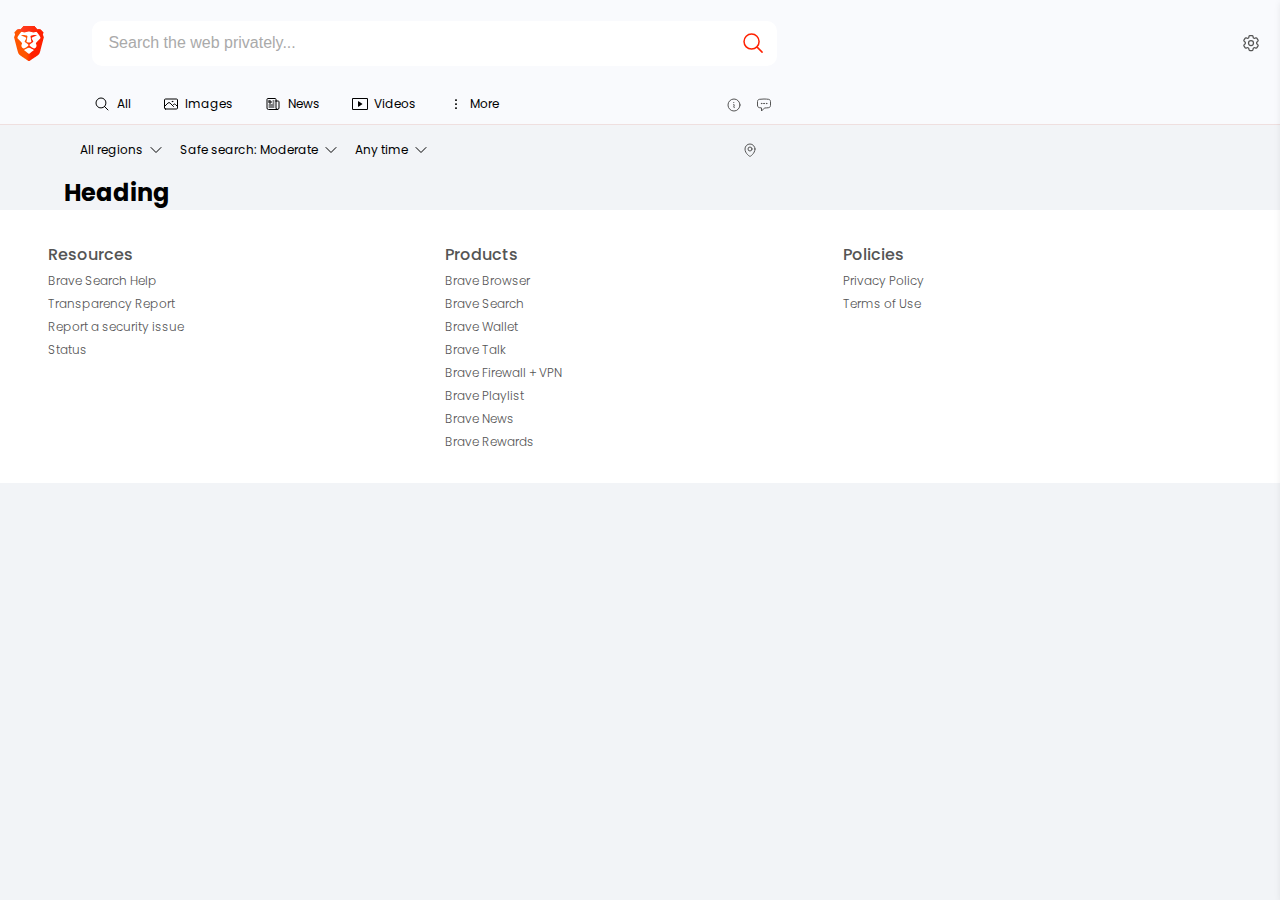
<file: pages/details.html>
<!DOCTYPE html>
<html lang="en">

<head>
    <meta charset="UTF-8">
    <meta http-equiv="X-UA-Compatible" content="IE=edge">
    <meta name="viewport" content="width=device-width, initial-scale=1.0">
    <link rel="shortcut icon" href="../images/brave-logo-small.svg" type="image/x-icon">
    <title>Details</title>

    <!--===== Styles =====-->
    <link rel="stylesheet" href="../styles/global.css">
    <link rel="stylesheet" href="../styles/new.css" />
    <link rel="stylesheet" href="../styles/header.css" />
    <link rel="stylesheet" href="../styles/footer.css" />
    <link rel="stylesheet" href="../styles/search_filter.css" />
</head>

<body>
    <!--===== Search Results Page Header =====-->
    <header class="search_header">
        <div class="search_header_wrapper">
            <!--===== Header Top =====-->
            <div class="header_top">
                <div class="header_top_left">
                    <div class="header_logo_icon_wrapper">
                        <a href="all.html">
                            <figure class="search_header_logo"></figure>
                        </a>
                        <div class="settings_icon_mobile" onclick="sidebarOpen()">
                            <svg xmlns="http://www.w3.org/2000/svg" fill="none" viewBox="0 0 24 24" stroke-width="1.5"
                                stroke="currentColor" class="w-6 h-6">
                                <path stroke-linecap="round" stroke-linejoin="round"
                                    d="M9.594 3.94c.09-.542.56-.94 1.11-.94h2.593c.55 0 1.02.398 1.11.94l.213 1.281c.063.374.313.686.645.87.074.04.147.083.22.127.324.196.72.257 1.075.124l1.217-.456a1.125 1.125 0 011.37.49l1.296 2.247a1.125 1.125 0 01-.26 1.431l-1.003.827c-.293.24-.438.613-.431.992a6.759 6.759 0 010 .255c-.007.378.138.75.43.99l1.005.828c.424.35.534.954.26 1.43l-1.298 2.247a1.125 1.125 0 01-1.369.491l-1.217-.456c-.355-.133-.75-.072-1.076.124a6.57 6.57 0 01-.22.128c-.331.183-.581.495-.644.869l-.213 1.28c-.09.543-.56.941-1.11.941h-2.594c-.55 0-1.02-.398-1.11-.94l-.213-1.281c-.062-.374-.312-.686-.644-.87a6.52 6.52 0 01-.22-.127c-.325-.196-.72-.257-1.076-.124l-1.217.456a1.125 1.125 0 01-1.369-.49l-1.297-2.247a1.125 1.125 0 01.26-1.431l1.004-.827c.292-.24.437-.613.43-.992a6.932 6.932 0 010-.255c.007-.378-.138-.75-.43-.99l-1.004-.828a1.125 1.125 0 01-.26-1.43l1.297-2.247a1.125 1.125 0 011.37-.491l1.216.456c.356.133.751.072 1.076-.124.072-.044.146-.087.22-.128.332-.183.582-.495.644-.869l.214-1.281z" />
                                <path stroke-linecap="round" stroke-linejoin="round"
                                    d="M15 12a3 3 0 11-6 0 3 3 0 016 0z" />
                            </svg>
                        </div>
                    </div>

                    <div class="search_overlay" onclick="searchOverlayHandler()">
                    </div>
                    <form class="search_form" action="" autocomplete="off">
                        <div class="search_group">
                            <div class="search_icon_left">
                                <svg xmlns="http://www.w3.org/2000/svg" fill="none" viewBox="0 0 24 24"
                                    stroke-width="1.5" stroke="currentColor">
                                    <path stroke-linecap="round" stroke-linejoin="round"
                                        d="M21 21l-5.197-5.197m0 0A7.5 7.5 0 105.196 5.196a7.5 7.5 0 0010.607 10.607z" />
                                </svg>
                            </div>
                            <input type="text" name="search" id="search" class="search_input"
                                placeholder="Search the web privately..." oninput="autoComplete(event)"
                                onfocus="document.querySelector('.suggestions').style.display = 'block'; autoComplete(event)" />
                            <div class="close_icon" onclick="resetSearch()">
                                <svg xmlns="http://www.w3.org/2000/svg" fill="none" viewBox="0 0 24 24"
                                    stroke-width="1.5" stroke="currentColor" class="w-6 h-6">
                                    <path stroke-linecap="round" stroke-linejoin="round" d="M6 18L18 6M6 6l12 12" />
                                </svg>
                            </div>
                            <div class="search_icon">
                                <svg xmlns="http://www.w3.org/2000/svg" fill="none" viewBox="0 0 24 24"
                                    stroke-width="1.5" stroke="currentColor">
                                    <path stroke-linecap="round" stroke-linejoin="round"
                                        d="M21 21l-5.197-5.197m0 0A7.5 7.5 0 105.196 5.196a7.5 7.5 0 0010.607 10.607z" />
                                </svg>
                            </div>
                        </div>
                        <ul id="suggestions" class="suggestions"></ul>
                    </form>
                </div>

                <div class="settings_icon" onclick="sidebarOpen()">
                    <svg xmlns="http://www.w3.org/2000/svg" fill="none" viewBox="0 0 24 24" stroke-width="1.5"
                        stroke="currentColor" class="w-6 h-6">
                        <path stroke-linecap="round" stroke-linejoin="round"
                            d="M9.594 3.94c.09-.542.56-.94 1.11-.94h2.593c.55 0 1.02.398 1.11.94l.213 1.281c.063.374.313.686.645.87.074.04.147.083.22.127.324.196.72.257 1.075.124l1.217-.456a1.125 1.125 0 011.37.49l1.296 2.247a1.125 1.125 0 01-.26 1.431l-1.003.827c-.293.24-.438.613-.431.992a6.759 6.759 0 010 .255c-.007.378.138.75.43.99l1.005.828c.424.35.534.954.26 1.43l-1.298 2.247a1.125 1.125 0 01-1.369.491l-1.217-.456c-.355-.133-.75-.072-1.076.124a6.57 6.57 0 01-.22.128c-.331.183-.581.495-.644.869l-.213 1.28c-.09.543-.56.941-1.11.941h-2.594c-.55 0-1.02-.398-1.11-.94l-.213-1.281c-.062-.374-.312-.686-.644-.87a6.52 6.52 0 01-.22-.127c-.325-.196-.72-.257-1.076-.124l-1.217.456a1.125 1.125 0 01-1.369-.49l-1.297-2.247a1.125 1.125 0 01.26-1.431l1.004-.827c.292-.24.437-.613.43-.992a6.932 6.932 0 010-.255c.007-.378-.138-.75-.43-.99l-1.004-.828a1.125 1.125 0 01-.26-1.43l1.297-2.247a1.125 1.125 0 011.37-.491l1.216.456c.356.133.751.072 1.076-.124.072-.044.146-.087.22-.128.332-.183.582-.495.644-.869l.214-1.281z" />
                        <path stroke-linecap="round" stroke-linejoin="round" d="M15 12a3 3 0 11-6 0 3 3 0 016 0z" />
                    </svg>
                </div>

                <!--===== Sidebar =====-->
                <div class="sidebar_wrapper">
                    <div class="sidebar_overlay" onclick="sidebarClose()"></div>
                    <div id="sidebar">
                        <div class="sidebar_header">
                            <div class="sidebar_header_settings_icon_wrapper">
                                <div class="sidebar_header_settings_icon">
                                    <svg xmlns="http://www.w3.org/2000/svg" fill="none" viewBox="0 0 24 24"
                                        stroke-width="1.5" stroke="currentColor" class="w-6 h-6">
                                        <path stroke-linecap="round" stroke-linejoin="round"
                                            d="M9.594 3.94c.09-.542.56-.94 1.11-.94h2.593c.55 0 1.02.398 1.11.94l.213 1.281c.063.374.313.686.645.87.074.04.147.083.22.127.324.196.72.257 1.075.124l1.217-.456a1.125 1.125 0 011.37.49l1.296 2.247a1.125 1.125 0 01-.26 1.431l-1.003.827c-.293.24-.438.613-.431.992a6.759 6.759 0 010 .255c-.007.378.138.75.43.99l1.005.828c.424.35.534.954.26 1.43l-1.298 2.247a1.125 1.125 0 01-1.369.491l-1.217-.456c-.355-.133-.75-.072-1.076.124a6.57 6.57 0 01-.22.128c-.331.183-.581.495-.644.869l-.213 1.28c-.09.543-.56.941-1.11.941h-2.594c-.55 0-1.02-.398-1.11-.94l-.213-1.281c-.062-.374-.312-.686-.644-.87a6.52 6.52 0 01-.22-.127c-.325-.196-.72-.257-1.076-.124l-1.217.456a1.125 1.125 0 01-1.369-.49l-1.297-2.247a1.125 1.125 0 01.26-1.431l1.004-.827c.292-.24.437-.613.43-.992a6.932 6.932 0 010-.255c.007-.378-.138-.75-.43-.99l-1.004-.828a1.125 1.125 0 01-.26-1.43l1.297-2.247a1.125 1.125 0 011.37-.491l1.216.456c.356.133.751.072 1.076-.124.072-.044.146-.087.22-.128.332-.183.582-.495.644-.869l.214-1.281z" />
                                        <path stroke-linecap="round" stroke-linejoin="round"
                                            d="M15 12a3 3 0 11-6 0 3 3 0 016 0z" />
                                    </svg>
                                </div>
                                Search settings
                            </div>
                            <div class="sidebar_header_close_icon" onclick="sidebarClose()">
                                <svg xmlns="http://www.w3.org/2000/svg" fill="none" viewBox="0 0 24 24"
                                    stroke-width="1.5" stroke="currentColor" class="w-6 h-6">
                                    <path stroke-linecap="round" stroke-linejoin="round" d="M6 18L18 6M6 6l12 12" />
                                </svg>
                            </div>
                        </div>

                        <div class="quick_settings">
                            <h3 class="quick_settings_title">Quick settings</h3>
                            <span class="quick_settings_separate"></span>
                        </div>
                    </div>
                </div>
            </div>

            <!--===== Header Bottom =====-->
            <div class="header_bottom">
                <ul class="header_bottom_menu">
                    <li class="header_bottom_list">
                        <a href="all.html" class="header_bottom_link">
                            <svg xmlns="http://www.w3.org/2000/svg" fill="none" viewBox="0 0 24 24" stroke-width="1.5"
                                stroke="currentColor" class="w-6 h-6">
                                <path stroke-linecap="round" stroke-linejoin="round"
                                    d="M21 21l-5.197-5.197m0 0A7.5 7.5 0 105.196 5.196a7.5 7.5 0 0010.607 10.607z" />
                            </svg>
                            All
                        </a>
                    </li>
                    <li class="header_bottom_list">
                        <a href="images.html" class="header_bottom_link">
                            <svg xmlns="http://www.w3.org/2000/svg" fill="none" viewBox="0 0 24 24" stroke-width="1.5"
                                stroke="currentColor" class="w-6 h-6">
                                <path stroke-linecap="round" stroke-linejoin="round"
                                    d="M2.25 15.75l5.159-5.159a2.25 2.25 0 013.182 0l5.159 5.159m-1.5-1.5l1.409-1.409a2.25 2.25 0 013.182 0l2.909 2.909m-18 3.75h16.5a1.5 1.5 0 001.5-1.5V6a1.5 1.5 0 00-1.5-1.5H3.75A1.5 1.5 0 002.25 6v12a1.5 1.5 0 001.5 1.5zm10.5-11.25h.008v.008h-.008V8.25zm.375 0a.375.375 0 11-.75 0 .375.375 0 01.75 0z" />
                            </svg>
                            Images
                        </a>
                    </li>
                    <li class="header_bottom_list">
                        <a href="#" class="header_bottom_link">
                            <svg xmlns="http://www.w3.org/2000/svg" fill="none" viewBox="0 0 24 24" stroke-width="1.5"
                                stroke="currentColor" class="w-6 h-6">
                                <path stroke-linecap="round" stroke-linejoin="round"
                                    d="M12 7.5h1.5m-1.5 3h1.5m-7.5 3h7.5m-7.5 3h7.5m3-9h3.375c.621 0 1.125.504 1.125 1.125V18a2.25 2.25 0 01-2.25 2.25M16.5 7.5V18a2.25 2.25 0 002.25 2.25M16.5 7.5V4.875c0-.621-.504-1.125-1.125-1.125H4.125C3.504 3.75 3 4.254 3 4.875V18a2.25 2.25 0 002.25 2.25h13.5M6 7.5h3v3H6v-3z" />
                            </svg>
                            News
                        </a>
                    </li>
                    <li class="header_bottom_list videos">
                        <a href="videos.html" class="header_bottom_link">
                            <svg viewBox="0 0 24 24" xmlns="http://www.w3.org/2000/svg">
                                <path fill-rule="evenodd"
                                    d="M1.75 4.5a.25.25 0 00-.25.25v14.5c0 .138.112.25.25.25h20.5a.25.25 0 00.25-.25V4.75a.25.25 0 00-.25-.25H1.75zM0 4.75C0 3.784.784 3 1.75 3h20.5c.966 0 1.75.784 1.75 1.75v14.5A1.75 1.75 0 0122.25 21H1.75A1.75 1.75 0 010 19.25V4.75z" />
                                <path
                                    d="M9 15.584V8.416a.5.5 0 01.77-.42l5.576 3.583a.5.5 0 010 .842L9.77 16.005a.5.5 0 01-.77-.42z" />
                            </svg>
                            Videos
                        </a>
                    </li>
                    <li class="header_bottom_list dropdown_wrapper">
                        <a href="#" class="header_bottom_link">
                            <svg xmlns="http://www.w3.org/2000/svg" fill="none" viewBox="0 0 24 24" stroke-width="1.5"
                                stroke="currentColor" class="w-6 h-6">
                                <path stroke-linecap="round" stroke-linejoin="round"
                                    d="M12 6.75a.75.75 0 110-1.5.75.75 0 010 1.5zM12 12.75a.75.75 0 110-1.5.75.75 0 010 1.5zM12 18.75a.75.75 0 110-1.5.75.75 0 010 1.5z" />
                            </svg>
                            More
                        </a>

                        <ul class="header_bottom_dropdown">
                            <li class="header_bottom_list videos_mobile">
                                <a href="videos.html" class="header_bottom_link">
                                    <svg viewBox="0 0 24 24" xmlns="http://www.w3.org/2000/svg">
                                        <path fill-rule="evenodd"
                                            d="M1.75 4.5a.25.25 0 00-.25.25v14.5c0 .138.112.25.25.25h20.5a.25.25 0 00.25-.25V4.75a.25.25 0 00-.25-.25H1.75zM0 4.75C0 3.784.784 3 1.75 3h20.5c.966 0 1.75.784 1.75 1.75v14.5A1.75 1.75 0 0122.25 21H1.75A1.75 1.75 0 010 19.25V4.75z" />
                                        <path
                                            d="M9 15.584V8.416a.5.5 0 01.77-.42l5.576 3.583a.5.5 0 010 .842L9.77 16.005a.5.5 0 01-.77-.42z" />
                                    </svg>
                                    Videos
                                </a>
                            </li>
                            <li class="header_bottom_list">
                                <a href="#" class="header_bottom_link">
                                    <svg xmlns="http://www.w3.org/2000/svg" fill="none" viewBox="0 0 24 24"
                                        stroke-width="1.5" stroke="currentColor" class="w-6 h-6">
                                        <path stroke-linecap="round" stroke-linejoin="round"
                                            d="M15 10.5a3 3 0 11-6 0 3 3 0 016 0z" />
                                        <path stroke-linecap="round" stroke-linejoin="round"
                                            d="M19.5 10.5c0 7.142-7.5 11.25-7.5 11.25S4.5 17.642 4.5 10.5a7.5 7.5 0 1115 0z" />
                                    </svg>
                                    Maps
                                </a>
                            </li>
                            <li class="header_bottom_list">
                                <a href="#" class="header_bottom_link">
                                    <svg xmlns="http://www.w3.org/2000/svg" fill="none" viewBox="0 0 24 24"
                                        stroke-width="1.5" stroke="currentColor" class="w-6 h-6">
                                        <path stroke-linecap="round" stroke-linejoin="round"
                                            d="M12 6.042A8.967 8.967 0 006 3.75c-1.052 0-2.062.18-3 .512v14.25A8.987 8.987 0 016 18c2.305 0 4.408.867 6 2.292m0-14.25a8.966 8.966 0 016-2.292c1.052 0 2.062.18 3 .512v14.25A8.987 8.987 0 0018 18a8.967 8.967 0 00-6 2.292m0-14.25v14.25" />
                                    </svg>
                                    Books
                                </a>
                            </li>
                            <li class="header_bottom_list">
                                <a href="#" class="header_bottom_link">
                                    <svg xmlns="http://www.w3.org/2000/svg" fill="none" viewBox="0 0 24 24"
                                        stroke-width="1.5" stroke="currentColor" class="w-6 h-6">
                                        <path stroke-linecap="round" stroke-linejoin="round"
                                            d="M3 13.125C3 12.504 3.504 12 4.125 12h2.25c.621 0 1.125.504 1.125 1.125v6.75C7.5 20.496 6.996 21 6.375 21h-2.25A1.125 1.125 0 013 19.875v-6.75zM9.75 8.625c0-.621.504-1.125 1.125-1.125h2.25c.621 0 1.125.504 1.125 1.125v11.25c0 .621-.504 1.125-1.125 1.125h-2.25a1.125 1.125 0 01-1.125-1.125V8.625zM16.5 4.125c0-.621.504-1.125 1.125-1.125h2.25C20.496 3 21 3.504 21 4.125v15.75c0 .621-.504 1.125-1.125 1.125h-2.25a1.125 1.125 0 01-1.125-1.125V4.125z" />
                                    </svg>
                                    Finance
                                </a>
                            </li>
                        </ul>
                    </li>
                </ul>

                <div class="header_bottom_right_icon">
                    <div class="info_icon">
                        <svg xmlns="http://www.w3.org/2000/svg" fill="none" viewBox="0 0 24 24" stroke-width="1.5"
                            stroke="currentColor" class="w-6 h-6">
                            <path stroke-linecap="round" stroke-linejoin="round"
                                d="M11.25 11.25l.041-.02a.75.75 0 011.063.852l-.708 2.836a.75.75 0 001.063.853l.041-.021M21 12a9 9 0 11-18 0 9 9 0 0118 0zm-9-3.75h.008v.008H12V8.25z" />
                        </svg>
                    </div>
                    <div class="feedback_icon">
                        <svg xmlns="http://www.w3.org/2000/svg" fill="none" viewBox="0 0 24 24" stroke-width="1.5"
                            stroke="currentColor" class="w-6 h-6">
                            <path stroke-linecap="round" stroke-linejoin="round"
                                d="M8.625 9.75a.375.375 0 11-.75 0 .375.375 0 01.75 0zm0 0H8.25m4.125 0a.375.375 0 11-.75 0 .375.375 0 01.75 0zm0 0H12m4.125 0a.375.375 0 11-.75 0 .375.375 0 01.75 0zm0 0h-.375m-13.5 3.01c0 1.6 1.123 2.994 2.707 3.227 1.087.16 2.185.283 3.293.369V21l4.184-4.183a1.14 1.14 0 01.778-.332 48.294 48.294 0 005.83-.498c1.585-.233 2.708-1.626 2.708-3.228V6.741c0-1.602-1.123-2.995-2.707-3.228A48.394 48.394 0 0012 3c-2.392 0-4.744.175-7.043.513C3.373 3.746 2.25 5.14 2.25 6.741v6.018z" />
                        </svg>
                    </div>
                </div>
            </div>
        </div>
    </header>

    <!--===== Search Results =====-->
    <main>
        <div class="search_results_wrapper">
            <div class="search_filter">
                <div class="search_filter_options">
                    <div class="search_filter_overlay"></div>
                    <div class="search_filter_option">
                        <p class="search_filter_handler">All regions <svg xmlns="http://www.w3.org/2000/svg" fill="none"
                                viewBox="0 0 24 24" stroke-width="1.5" stroke="currentColor" class="w-6 h-6">
                                <path stroke-linecap="round" stroke-linejoin="round" d="M19.5 8.25l-7.5 7.5-7.5-7.5" />
                            </svg>
                        </p>
                        <div class="search_filter_popup popup1">
                            <form action="" class="popup_search_form">
                                <div class="popup_search_icon">
                                    <svg xmlns="http://www.w3.org/2000/svg" fill="none" viewBox="0 0 24 24"
                                        stroke-width="1.5" stroke="currentColor" class="w-6 h-6">
                                        <path stroke-linecap="round" stroke-linejoin="round"
                                            d="M21 21l-5.197-5.197m0 0A7.5 7.5 0 105.196 5.196a7.5 7.5 0 0010.607 10.607z" />
                                    </svg>
                                </div>

                                <div class="popup_input">
                                    <input type="text" placeholder="Search" oninput="filter(event)">
                                </div>

                                <div class="popup_clear"
                                    onclick="document.querySelector('.popup_input input').value = ''; resetPopupSearch()">
                                    Clear</div>
                            </form>

                            <ul class="regions">
                                <li>United States</li>
                                <li>Bangladesh</li>
                            </ul>

                            <div>
                                <p class="all_regions_header"><svg xmlns="http://www.w3.org/2000/svg" fill="none"
                                        viewBox="0 0 24 24" stroke-width="1.5" stroke="currentColor" class="w-6 h-6">
                                        <path stroke-linecap="round" stroke-linejoin="round"
                                            d="M12 21a9.004 9.004 0 008.716-6.747M12 21a9.004 9.004 0 01-8.716-6.747M12 21c2.485 0 4.5-4.03 4.5-9S14.485 3 12 3m0 18c-2.485 0-4.5-4.03-4.5-9S9.515 3 12 3m0 0a8.997 8.997 0 017.843 4.582M12 3a8.997 8.997 0 00-7.843 4.582m15.686 0A11.953 11.953 0 0112 10.5c-2.998 0-5.74-1.1-7.843-2.918m15.686 0A8.959 8.959 0 0121 12c0 .778-.099 1.533-.284 2.253m0 0A17.919 17.919 0 0112 16.5c-3.162 0-6.133-.815-8.716-2.247m0 0A9.015 9.015 0 013 12c0-1.605.42-3.113 1.157-4.418" />
                                    </svg>
                                    All regions</p>
                                <ul class="all_regions"></ul>
                            </div>
                        </div>
                    </div>
                    <div class="search_filter_option">
                        <p class="search_filter_handler">Safe search: Moderate <svg xmlns="http://www.w3.org/2000/svg"
                                fill="none" viewBox="0 0 24 24" stroke-width="1.5" stroke="currentColor"
                                class="w-6 h-6">
                                <path stroke-linecap="round" stroke-linejoin="round" d="M19.5 8.25l-7.5 7.5-7.5-7.5" />
                            </svg>
                        </p>
                        <div class="search_filter_popup">
                            <ul class="safe_search">
                                <li>Strict</li>
                                <li>Moderate</li>
                                <li>Off</li>
                            </ul>
                        </div>
                    </div>
                    <div class="search_filter_option">
                        <p class="search_filter_handler">Any time <svg xmlns="http://www.w3.org/2000/svg" fill="none"
                                viewBox="0 0 24 24" stroke-width="1.5" stroke="currentColor" class="w-6 h-6">
                                <path stroke-linecap="round" stroke-linejoin="round" d="M19.5 8.25l-7.5 7.5-7.5-7.5" />
                            </svg>
                        </p>
                        <div class="search_filter_popup date_range_popup">
                            <ul class="date_range">
                                <li>Any time</li>
                                <li>Past week</li>
                                <li>Past month</li>
                                <li>Past year</li>
                                <li>Custom range</li>
                            </ul>
                        </div>
                    </div>
                </div>
                <div class="search_filter_option location_option">
                    <div class="search_filter_location_icon search_filter_handler">
                        <svg xmlns="http://www.w3.org/2000/svg" fill="none" viewBox="0 0 24 24" stroke-width="1.5"
                            stroke="currentColor" class="w-6 h-6">
                            <path stroke-linecap="round" stroke-linejoin="round"
                                d="M15 10.5a3 3 0 11-6 0 3 3 0 016 0z" />
                            <path stroke-linecap="round" stroke-linejoin="round"
                                d="M19.5 10.5c0 7.142-7.5 11.25-7.5 11.25S4.5 17.642 4.5 10.5a7.5 7.5 0 1115 0z" />
                        </svg>
                    </div>
                    <div class="search_filter_popup location_popup">
                        <div class="location_popup_header">
                            <h4>Anonymous local results</h4>
                            <label class="switch">
                                <input type="checkbox">
                                <span class="slider round"></span>
                            </label>
                        </div>
                        <p>Location information is derived from your IP address for more accurate results. It's stored
                            only on your device. Brave never stores your IP or geo coordinates. Learn more.</p>
                        <div class="location_popup_bottom">
                            <p>
                                <svg xmlns="http://www.w3.org/2000/svg" fill="none" viewBox="0 0 24 24"
                                    stroke-width="1.5" stroke="currentColor" class="w-6 h-6">
                                    <path stroke-linecap="round" stroke-linejoin="round"
                                        d="M15 10.5a3 3 0 11-6 0 3 3 0 016 0z" />
                                    <path stroke-linecap="round" stroke-linejoin="round"
                                        d="M19.5 10.5c0 7.142-7.5 11.25-7.5 11.25S4.5 17.642 4.5 10.5a7.5 7.5 0 1115 0z" />
                                </svg>
                                Noakhali, 3890, BD
                            </p>

                            <div>
                                Set menuallly
                            </div>
                        </div>
                    </div>
                </div>
            </div>
            <h2>Heading</h2>
            
        </div>
    </main>

    <!--===== Search Results Footer =====-->
    <footer class="search_results_footer">
        <div class="search_results_footer_wrapper">
            <div class="search_results_footer_content">
                <div>
                    <h6>Resources</h6>
                    <ul>
                        <li>Brave Search Help</li>
                        <li>Transparency Report</li>
                        <li>Report a security issue</li>
                        <li>Status</li>
                    </ul>
                </div>

                <div>
                    <h6>Products</h6>
                    <ul>
                        <li>Brave Browser</li>
                        <li>Brave Search</li>
                        <li>Brave Wallet</li>
                        <li>Brave Talk</li>
                        <li>Brave Firewall + VPN</li>
                        <li>Brave Playlist</li>
                        <li>Brave News</li>
                        <li>Brave Rewards</li>
                    </ul>
                </div>

                <div>
                    <h6>Policies</h6>
                    <ul>
                        <li>Privacy Policy</li>
                        <li>Terms of Use</li>
                    </ul>
                </div>
            </div>
        </div>
    </footer>

    <!--===== Main Script =====-->
    <script src="../script/data.js"></script>
    <script src="../script/header.js"></script>
    <script src="../script/search_filter.js"></script>

    <script>
        window.addEventListener('load', () => {

            let id = window.location.href.split('?id=')[1];

            fetch(`https://jsonplaceholder.typicode.com/photos/${id}`)
                .then(response => response.json())
                .then(json => {
                    document.querySelector('.image_details_left figure').style.background = `url('${json.url}') no-repeat center/cover`;
                })
        })

    </script>
</body>

</html>
</file>
<file: styles/global.css>
/*===== Poppins Font =====*/
@import url('https://fonts.googleapis.com/css2?family=Poppins:wght@300;400;500;600;700&display=swap');

/*===== Variables =====*/
:root {
    --bg-primary: #ffffff;
    --bg-secondary: #f8f9fa;
    --text-primary: #000000;
    /* --text-secondary: #00c200; */
    --text-secondary: #ff2101;
    --brave-color: #ff2101;
    --brave-blue-color: #5755d9;
    --text-gray: #656565;
    --header-height: 50px;
    --sidebar-width: 250px;
    --transition: all 150ms linear;
}

/*===== Global Styles =====*/
*,
*::after,
*::before {
    margin: 0;
    padding: 0;
    box-sizing: border-box;
}

body {
    background-color: var(--bg-primary);
    color: var(--text-primary);
    font-family: 'Poppins', sans-serif;
}

a {
    text-decoration: none;
    color: inherit;
}

ul {
    list-style-type: none;
}

/*===== Global Classes ======*/
.wrapper {
    width: 90vw;
    max-width: 1280px;
    margin: 0 auto;
}
</file>
<file: styles/new.css>
.search_results_wrapper {
    max-width: 1280px;
    width: 90vw;
    margin: 0 auto;
}
</file>
<file: styles/header.css>
.search_header_wrapper {
    width: 99vw;
    max-width: 1580px;
    margin: 0 auto;
}

body {
    background-color: #f2f4f7;
    overflow-x: hidden;
}

.search_header {
    background-color: #f9fafd;
    border-bottom: 1px solid #efdfdf;
}

/*===== Header Top =====*/
.header_top {
    display: flex;
    align-items: center;
    justify-content: space-between;
    padding: 1.3rem .5rem;
    background-color: #f9fafd;
}

.header_top_left {
    display: flex;
    align-items: center;
    gap: 3rem;
}

.search_header_logo {
    width: 114px;
    height: 35px;
    background: url('../images/brave.svg') no-repeat center/cover;
}

.search_form {
    position: relative;
    z-index: 10;
}

.search_overlay {
    position: fixed;
    top: 0;
    left: 0;
    width: 100vw;
    height: 100vh;
    display: none;
}

.search_group {
    display: flex;
    align-items: center;
    justify-content: center;
    border-radius: 10px;
    width: 685px;
    min-height: 45px;
    background-color: #fff;
}

.search_group:hover,
.search_group:focus-within {
    box-shadow: 2px 2px 32px rgba(0 0 0 / 12%);
}

.search_input {
    width: 100%;
    height: 100%;
    border: none;
    padding: 5px;
    padding-left: 1rem;
    font-size: 16px;
    color: #555;
}

.search_input::placeholder {
    color: #aaa;
}

.search_input:focus {
    outline: none;
}

.search_icon,
.close_icon,
.sidebar_close_icon {
    width: 35px;
    height: 35px;
    display: flex;
    justify-content: center;
    align-items: center;
    padding: 5px;
    cursor: pointer;
}

.search_icon {
    color: var(--brave-color);
    height: 45px;
    width: 50px;
    padding: 12px;
    border-radius: 0 10px 10px 0;
}

.search_icon:hover {
    color: #fff;
    background: linear-gradient(to right bottom, var(--brave-color), var(--brave-blue-color));
}

.close_icon {
    color: #ccc;
    display: none;
}

.close_icon:hover {
    color: #bbb;
}

.search_ovelay {
    position: absolute;
    top: 0;
    left: 0;
    right: 0;
    bottom: 0;
}

.suggestions {
    border-radius: 0 0 10px 10px;
    width: 685px;
    max-height: 400px;
    position: absolute;
    top: 45px;
    left: 0;
    background-color: var(--bg-primary);
    overflow-y: auto;
}

.suggestions::-webkit-scrollbar {
    display: none;
}

.suggestions li {
    padding: .5rem;
    cursor: pointer;
    display: flex;
    align-items: center;
    gap: .5rem;
}

.suggestions li:hover {
    background-color: var(--bg-secondary);
}

.search_icon_left {
    padding: 5px;
    display: flex;
    justify-content: center;
    align-items: center;
    width: 30px;
    height: 30px;
    display: none;
}

.list_search_icon {
    width: 20px;
    height: 20px;
}

.sidebar_wrapper {
    position: absolute;
}

.sidebar_overlay {
    position: fixed;
    top: 0;
    left: 0;
    bottom: 0;
    background-color: rgba(0 0 0 / 20%);
    backdrop-filter: blur(5px);
    z-index: 50;
    transition: var(--transition);
}

.sidebar_overlay.active {
    right: 0;
}

#sidebar {
    width: 450px;
    min-height: 100vh;
    background-color: #f2f4f7;
    position: fixed;
    top: 0;
    right: -450px;
    z-index: 100;
    box-shadow: 2px 2px 8px rgba(0 0 0 / 12%);
    transition: var(--transition);
}

#sidebar.active {
    right: 0;
}

.sidebar_header {
    background-color: #fff;
    display: flex;
    justify-content: space-between;
    align-items: center;
    padding: 1rem 1.5rem;
}

.sidebar_header_settings_icon_wrapper {
    display: flex;
    align-items: center;
    justify-content: center;
    gap: .5rem;
    font-weight: 500;
    font-size: 18px;
    color: #555;
}

.sidebar_header_settings_icon {
    width: 28px;
}

.sidebar_header_close_icon {
    width: 23px;
}

.quick_settings {
    background-color: #fff;
    margin: 1rem 1.5rem;
    padding: 1rem;
    border-radius: 10px;
    min-height: 400px;
}

.quick_settings_title {
    color: #555;
    font-size: 1rem;
}

.quick_settings_separate {
    margin-top: .5rem;
    display: block;
    height: 1px;
    background-color: #efefef;
}

/*===== Header Bottom =====*/
.header_bottom {
    display: flex;
    align-items: center;
    justify-content: space-between;
    width: 685px;
    font-size: 14px;
    margin-left: 10.5rem;
    position: relative;
}

.header_bottom svg {
    width: 1rem;
}

.header_bottom_menu {
    display: flex;
    align-items: center;
    gap: 2rem;
    font-size: 12px;
}

.header_bottom_link {
    display: flex;
    align-items: center;
    justify-content: center;
    gap: .4rem;
    padding: .5rem 0;
    border-bottom: 3px solid transparent;
}

.header_bottom_link.active,
.header_bottom_link:hover {
    color: var(--brave-color);
    border-color: var(--brave-color);
}

.dropdown_wrapper {
    position: relative;
}

.dropdown_wrapper:hover>.header_bottom_dropdown {
    transform: translate(0);
    opacity: 1;
    visibility: visible;
}

.header_bottom_dropdown {
    position: absolute;
    background-color: #f9fafd;
    padding: .5rem 0;
    border-radius: 10px;
    box-shadow: 2px 2px 16px rgba(0 0 0 / 12%);
    min-width: 100px;
    transform: translateY(-10px);
    opacity: 0;
    visibility: hidden;
    transition: var(--transition);
    z-index: 10;
}

.videos_mobile {
    display: none;
}

.header_bottom_right_icon {
    display: flex;
}

.settings_icon,
.settings_icon_mobile,
.info_icon,
.feedback_icon,
.sidebar_header_close_icon,
.search_filter_location_icon {
    width: 30px;
    height: 30px;
    color: #555;
    border-radius: 30px;
    padding: 5px;
    display: flex;
    justify-content: center;
    align-items: center;
    cursor: pointer;
    transition: all 150ms ease-out;
}

.settings_icon:hover,
.settings_icon_mobile:hover,
.info_icon:hover,
.feedback_icon:hover,
.sidebar_header_close_icon:hover,
.search_filter_location_icon:hover {
    background-color: #efefef;
}

.settings_icon_mobile {
    display: none;
}

@media only screen and (max-width: 1290px) {
    .search_header_logo {
        width: 30px;
        height: 35px;
        background: url('../images/brave-logo-small.svg') no-repeat center/cover;
    }

    .header_bottom {
        margin-left: 5.5rem;
    }
}

@media only screen and (max-width: 850px) {
    .search_header_wrapper {
        width: 95vw;
    }

    .header_top {
        padding: .5rem;
    }

    .header_top_left {
        flex-direction: column;
        align-items: center;
        gap: .5rem;
    }

    .header_logo_icon_wrapper {
        display: flex;
        align-items: center;
        justify-content: center;
        width: 95vw;
        position: relative;
    }

    .settings_icons_mobile {
        position: absolute;
        right: 1rem;
        display: flex;
    }
    .settings_icon_mobile {
        display: block;
    }

    .settings_icon {
        display: none;
    }

    .search_header_logo {
        width: 114px;
        height: 35px;
        background: url('../images/brave.svg') no-repeat center/cover;
    }

    .search_group,
    .header_bottom,
    .suggestions {
        width: 90vw;
        margin: 0 auto;
    }

    .sidebar_header {
        border-radius: 20px 20px 0 0;
    }

    #sidebar {
        right: 0;
        bottom: -85vh;
        left: 0;
        top: unset;
        width: 100vw;
        min-height: unset;
        height: 85vh;
        border-radius: 20px 20px 0 0;
    }

    #sidebar.active {
        bottom: 0;
    }

    @media only screen and (max-width: 600px) {
        .suggestions {
            max-height: 350px;
        }

        .videos {
            display: none;
        }

        .videos_mobile {
            display: block;
        }
    }

    @media only screen and (max-width: 499px) {

        .search_group input,
        .suggestions {
            font-size: 15px;
        }

        .header_bottom_menu {
            gap: 1rem;
        }
    }

    @media only screen and (max-width: 380px) {
        .header_bottom_right_icon {
            display: none;
        }
    }
}
</file>
<file: styles/footer.css>
/* Search Results Footer */
.search_results_footer {
    background-color: #fff;
}

.search_results_footer_wrapper {
    max-width: 1280px;
    margin: 0 auto;
}

.search_results_footer_content {
    display: grid;
    grid-template-columns: repeat(3, minmax(0, 1fr));
    padding: 2rem 3rem;
    gap: .5rem;
}

.search_results_footer_content h6 {
    font-size: 1rem;
    font-weight: 500;
    color: #555;
}

.search_results_footer_content li {
    font-size: 12px;
    color: #555;
    cursor: pointer;
    margin-top: 5px;
    width: fit-content;
    font-weight: 300;
}

.search_results_footer_content li:hover {
    text-decoration: underline;
}

@media only screen and (max-width: 800px) {
    .search_results_footer_content {
        padding: 3rem 1rem 5rem 1rem;
    }

    .search_results_footer_content >div:not(:first-child) {
        padding-left: 1rem;
    }
}
</file>
<file: styles/search_filter.css>
#search_filter {
    max-width: 1280px;
    width: 90vw;
    margin: 0 auto;
}

.search_filter {
    display: flex;
    justify-content: space-between;
    align-items: center;
    font-size: 12px;
    max-width: 685px;
    margin: .65rem 0;
    margin-left: 1rem;
    user-select: none;
}

.search_filter svg {
    width: 1rem;
    height: 1rem;
}

.search_filter_options {
    display: flex;
    align-items: center;
    gap: 1rem;
}

.search_filter_option {
    position: relative;
}

.search_filter_handler {
    display: flex;
    align-items: center;
    justify-content: center;
    gap: 5px;
    cursor: pointer;
}

.search_filter_handler:hover {
    color: var(--brave-blue-color);
}

.search_filter_popup {
    position: absolute;
    top: 1.5rem;
    left: 0;
    min-width: 200px;
    background-color: #fff;
    box-shadow: 2px 2px 16px rgba(0 0 0 / 12%);
    border-radius: 10px;
    transform: translateY(-20px);
    opacity: 0;
    visibility: hidden;
    transition: var(--transition);
    z-index: 1;
}

.location_popup {
    left: unset;
    right: 25%;
    padding: 1rem 2rem;
    min-width: 450px;
    color: #555;
}

.location_popup_header {
    display: flex;
    justify-content: space-between;
    align-items: center;
}

.location_popup h4 {
    font-size: 1rem;
    font-weight: 500;
}

.switch {
    position: relative;
    display: inline-block;
    width: 50px;
    height: 25px;
    /* width: 60px;
    height: 34px; */
}

.switch input {
    opacity: 0;
    width: 0;
    height: 0;
}

.slider {
    position: absolute;
    cursor: pointer;
    top: 0;
    left: 0;
    right: 0;
    bottom: 0;
    background-color: #ddd;
    -webkit-transition: .4s;
    transition: .4s;
    border: 2px solid transparent;
}

.slider:hover {
    border-color: var(--brave-blue-color);
}

.slider:before {
    position: absolute;
    content: "";
    height: 20px;
    width: 20px;
    left: 1px;
    bottom: 1px;
    background-color: #fff;
    -webkit-transition: .4s;
    transition: .4s;
}

input:checked+.slider::before {
    background-color: var(--brave-blue-color);
}

input:focus+.slider {
    box-shadow: 0 0 1px var(--brave-blue-color);
}

input:checked+.slider:before {
    -webkit-transform: translateX(26px);
    -ms-transform: translateX(26px);
    transform: translateX(26px);
}

.slider.round {
    border-radius: 34px;
}

.slider.round:before {
    border-radius: 50%;
}

.location_popup_bottom {
    margin: 1rem 0;
    display: flex;
    align-items: center;
    gap: 1rem;
}

.location_popup_bottom>p {
    display: flex;
    justify-content: center;
    align-items: center;
    gap: .5rem;
    font-weight: 500;
    font-size: 1rem;
}

.location_popup_bottom>div {
    border: 1px solid #ddd;
    padding: 5px 1rem;
    border-radius: 30px;
    font-weight: 700;
    font-size: 14px;
    transition: var(--transition);
}

.location_popup_bottom>div:hover {
    border-color: var(--brave-blue-color);
    color: var(--brave-blue-color);
}

.search_filter_overlay {
    position: absolute;
    top: 0;
    left: 0;
    bottom: 0;
}

.search_filter_overlay.active {
    right: 0;
}

.search_filter_popup.active {
    visibility: visible;
    opacity: 1;
    transform: translate(0);
}

.popup1 {
    max-height: 350px;
    overflow-x: auto;
}

.popup1::-webkit-scrollbar {
    width: 7px;
}

.popup1::-webkit-scrollbar-thumb {
    background-color: #999;
    border-radius: 100px;
}

.popup_search_form {
    display: flex;
    align-items: center;
    justify-content: space-between;
    border-bottom: 1px solid #efefef;
}

.popup_search_icon {
    width: 40px;
    height: 40px;
    display: flex;
    justify-content: center;
    align-items: center;
}

.popup_input input {
    padding: .8rem 5px;
    font-size: 1rem;
    border: none;
    width: 150px;
}

.popup_input input:focus {
    outline: none;
}

.popup_clear {
    max-height: 40px;
    padding: 10px;
    display: flex;
    justify-content: center;
    align-items: center;
    border-left: 1px solid #dfdfdf;
    cursor: pointer;
}

.regions,
.all_regions,
.safe_search,
.date_range {
    padding: .5rem 0;
    border-bottom: 1px solid #efefef;
}

.regions li,
.all_regions li,
.safe_search li,
.date_range li {
    padding: 5px 1rem;
    font-size: 13px;
    cursor: pointer;
}

.regions li:hover,
.all_regions li:hover,
.safe_search li:hover,
.date_range li:hover {
    background-color: #efefef;
}

.all_regions_header {
    display: flex;
    align-items: center;
    font-weight: 700;
    font-size: 14px;
    color: #555;
    gap: 1rem;
    padding: .5rem 1rem 0 1rem;
}

@media only screen and (max-width: 600px) {

    .date_range_popup {
        left: unset;
        right: 40%;
    }
}

@media only screen and (max-width: 499px) {
    .search_filter {
        white-space: nowrap;
        margin-left: 0;
    }

    .location_option {
        display: none;
    }

    .search_filter_options {
        gap: .5rem;
    }

    .search_filter_option {
        font-size: 12px;
    }
}

@media only screen and (max-width: 380px) {
    .search_filter_option svg {
        width: 12px;
        height: 12px;
    }
}
</file>
